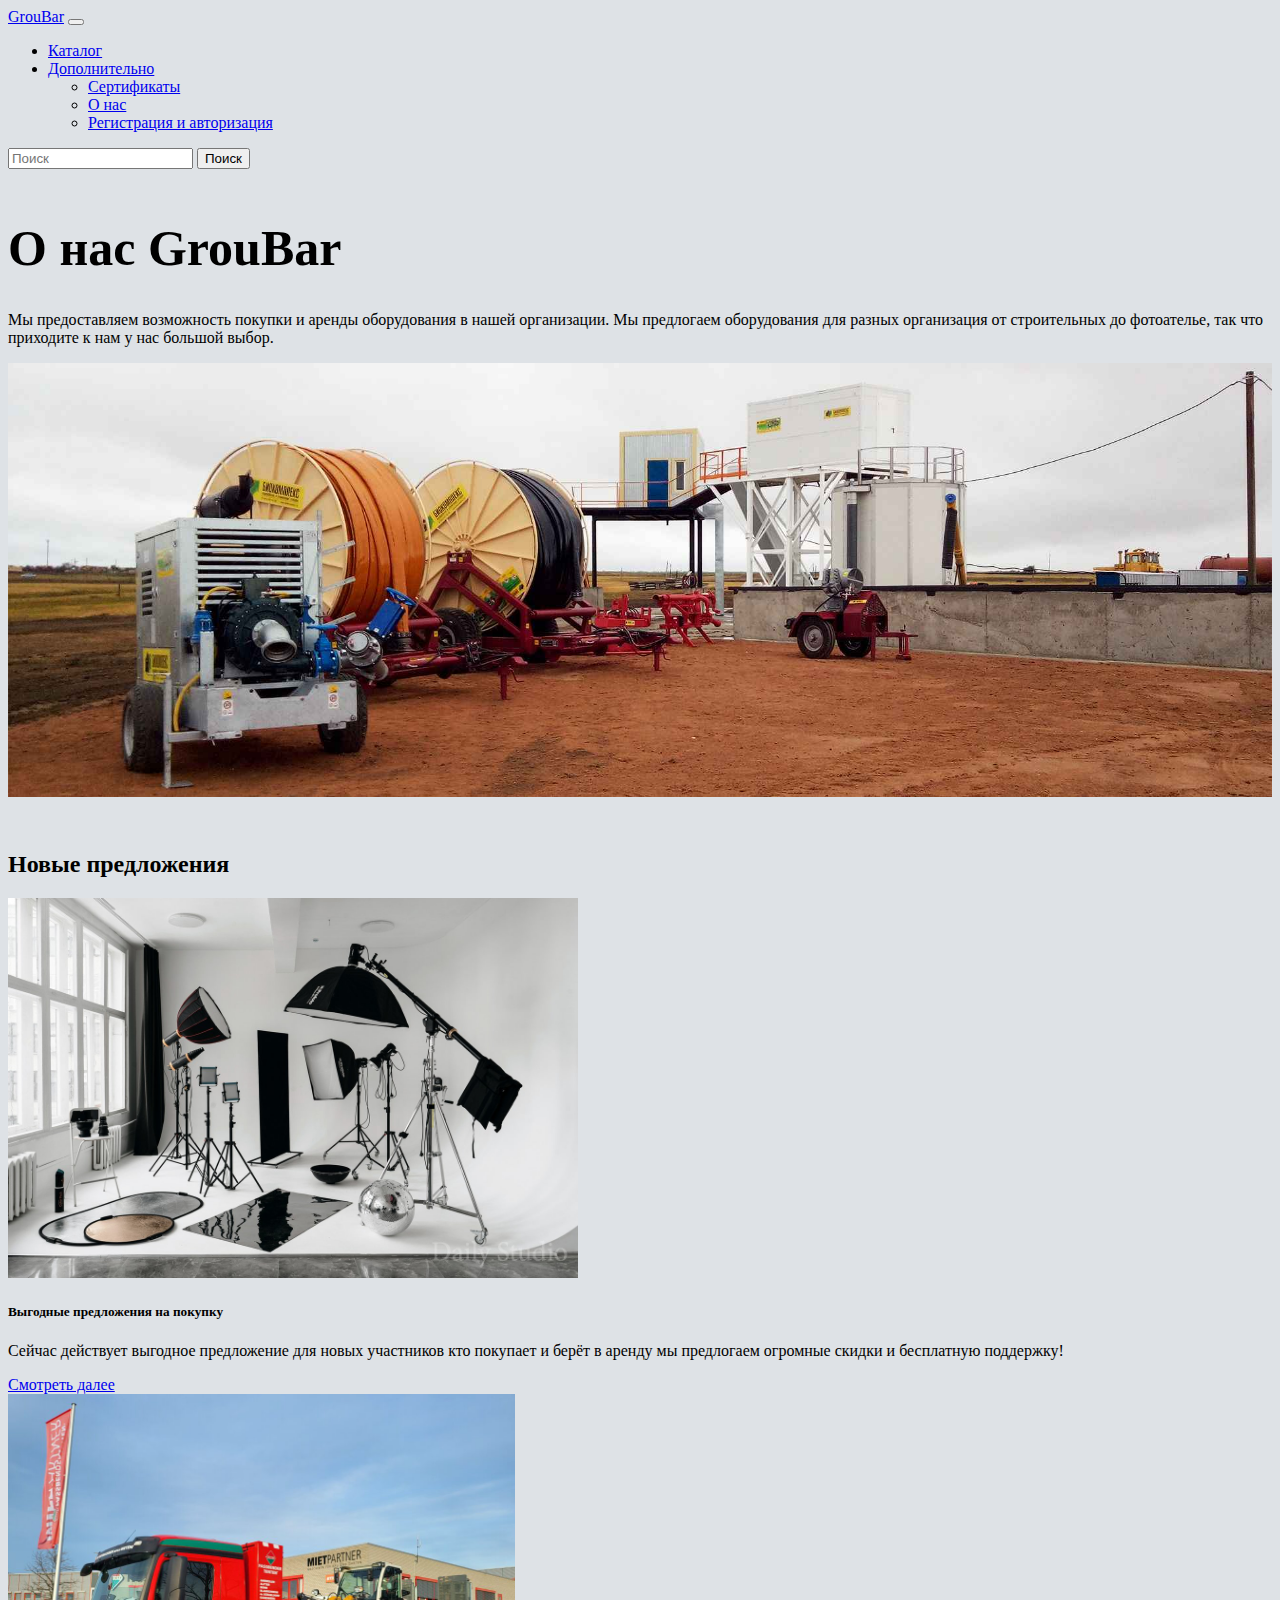
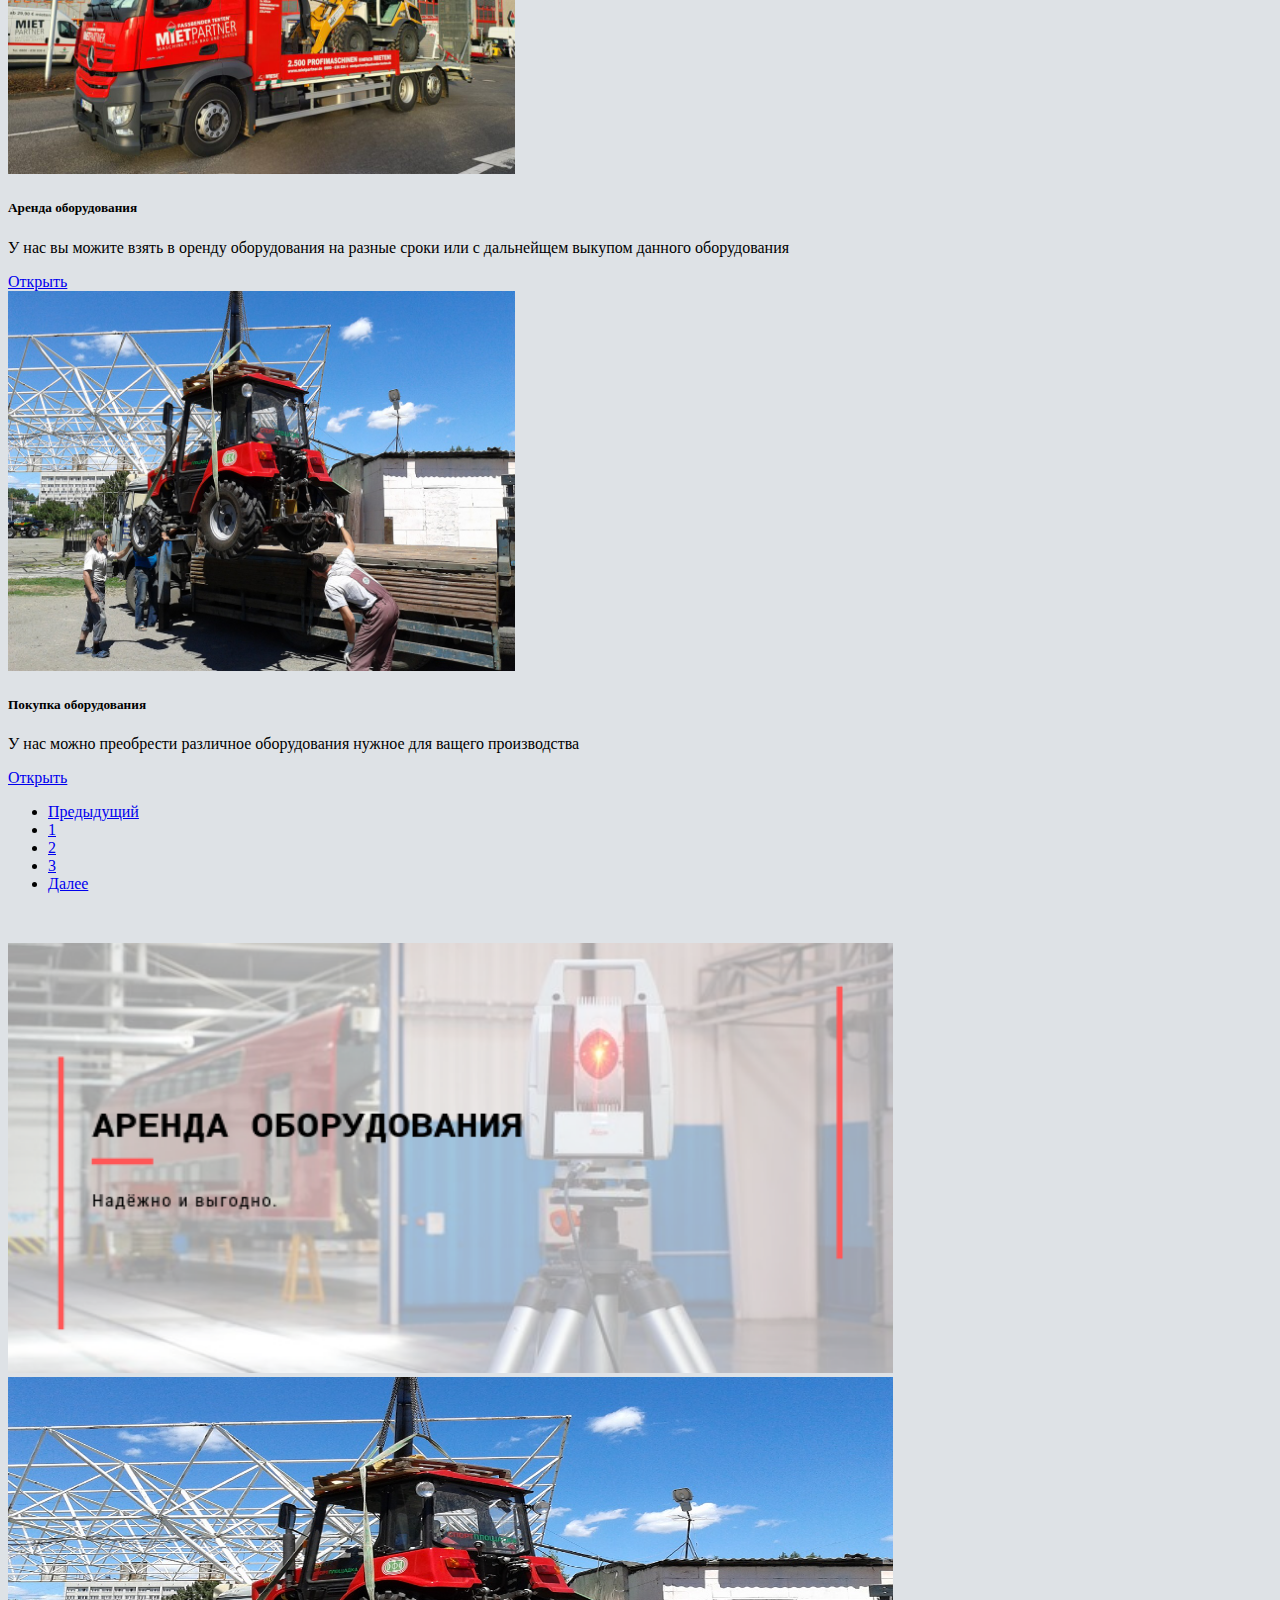
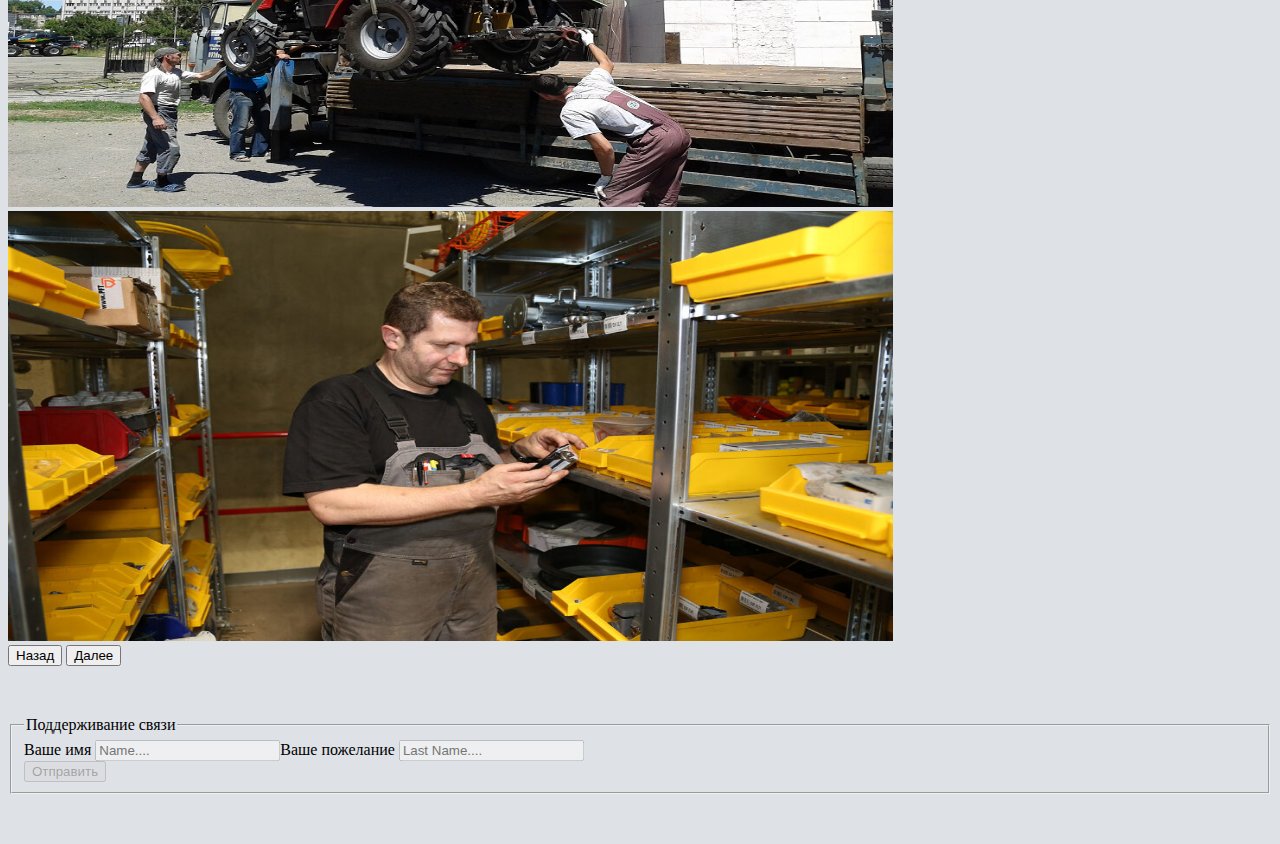
<file: index.html>
<!DOCTYPE html>
<html lang="en">
  <head>
    <meta charset="UTF-8" />
    <meta http-equiv="X-UA-Compatible" content="IE=edge" />
    <meta name="viewport" content="width=device-width, initial-scale=1.0" />
    <title>Покупка и аренда оборудования</title>
    <link
      href="https://cdn.jsdelivr.net/npm/bootstrap@5.3.0-alpha1/dist/css/bootstrap.min.css"
      rel="stylesheet"
      integrity="sha384-GLhlTQ8iRABdZLl6O3oVMWSktQOp6b7In1Zl3/Jr59b6EGGoI1aFkw7cmDA6j6gD"
      crossorigin="anonymous"
    />
    <link rel="stylesheet" href="style/style.css" />
  </head>
  <body>
    <header>
      <nav class="navbar navbar-expand-lg bg-body-tertiary">
        <div class="container-xxl">
          <a class="navbar-brand" href="Login.html">GrouBar</a>
          <button
            class="navbar-toggler"
            type="button"
            data-bs-toggle="collapse"
            data-bs-target="#navbarSupportedContent"
            aria-controls="navbarSupportedContent"
            aria-expanded="false"
            aria-label="Toggle navigation"
          >
            <span class="navbar-toggler-icon"></span>
          </button>
          <div class="collapse navbar-collapse" id="navbarSupportedContent">
            <ul class="navbar-nav me-auto mb-2 mb-lg-0">
              <li class="nav-item">
                <a class="nav-link" href="indexWeb.html">Каталог</a>
              </li>
              
              <li class="nav-item dropdown">
                <a
                  class="nav-link dropdown-toggle"
                  href="#"
                  role="button"
                  data-bs-toggle="dropdown"
                  aria-expanded="false"
                >
                  Дополнительно
                </a>
                <ul class="dropdown-menu">
                  <li>
                    <a class="dropdown-item" href="#">Сертификаты</a>
                  </li>
                  <li>
                  <a class="dropdown-item" href="#">О нас</a>
                  </li>
                  
                  <li>
                    <a class="dropdown-item" href="LogReg/registr.html">Регистрация и авторизация</a>
                  </li>
                </ul>
              </li>
            </ul>
            <form class="d-flex" role="search">
              <input
                class="form-control me-2"
                type="Поиск"
                placeholder="Поиск"
                aria-label="Search"
              />
              <button class="btn btn-outline-success" type="submit">
                Поиск
              </button>
            </form>
          </div>
        </div>
      </nav>
    </header>
    <section class="container-xxl">
      <div class="row align-items-center">
        <div class="col-sm-5 col-md-7">
          <h1 class="title">О нас GrouBar</h1>
          <p>Мы предоставляем возможность покупки и
             аренды оборудования в нашей организации.
             Мы предлогаем оборудования для разных организация от строительных до фотоателье,
             так что приходите к нам у нас большой выбор.
          </p>
        </div>
        <div class="col-sm-7 col-md-5">
          
          <img
            src="img/11.jpg"
            alt="Sunflower"
            width="100%"
          />
        </div>
      </div>
    </section>
    <section>
      <div class="container-xxl">
        <h2 class="text-center">Новые предложения</h2>
        <div class="row pt-md-5 pb-md-5 pt-2 pb-2">
          <div class="col-md-4 col-xs-1">
            <div class="card">
              <img
                src="img/13.jpg"
                class="card-img-top"
                alt="Tulips"
              />
              <div class="card-body">
                <h5 class="card-title">Выгодные предложения на покупку</h5>
                <p class="card-text">
                  Сейчас действует выгодное предложение
                  для новых участников кто покупает и берёт в аренду
                  мы предлогаем огромные скидки и бесплатную поддержку!
                </p>
                <a href="#" class="btn btn-primary">Смотреть далее</a>
              </div>
            </div>
          </div>
          <div class="col-md-4 col-xs-1">
            <div class="card">
              <img
                src="img/2.jpg"
                class="card-img-top"
                alt="Roses"
              />
              <div class="card-body">
                <h5 class="card-title">Аренда оборудования</h5>
                <p class="card-text">
                  У нас вы можите взять в оренду оборудования 
                  на разные сроки или с дальнейщем выкупом
                  данного оборудования
                </p>
                <a href="indexWeb.html" class="btn btn-primary">Открыть</a>
              </div>
            </div>
          </div>
          <div class="col-md-4 col-xs-1">
            <div class="card">
              <img
                src="img/10.jpg"
                class="card-img-top"
                alt="Peonies"
              />
              <div class="card-body">
                <h5 class="card-title">Покупка оборудования</h5>
                <p class="card-text">
                  У нас можно преобрести различное оборудования
                   нужное для ващего производства
                </p>
                <a href="Arenda.html" class="btn btn-primary">Открыть</a>
              </div>
            </div>
          </div>
        </div>
        <nav aria-label="Page navigation example">
          <ul class="pagination justify-content-center">
            <li class="page-item">
              <a class="page-link" href="#">Предыдущий</a>
            </li>
            <li class="page-item"><a class="page-link" href="indexWeb.html">1</a></li>
            <li class="page-item"><a class="page-link" href="#">2</a></li>
            <li class="page-item"><a class="page-link" href="#">3</a></li>
            <li class="page-item"><a class="page-link" href="#">Далее</a></li>
          </ul>
        </nav>
      </div>
    </section>
    <section>
      <div class="container-xxl">
        
        <div
          id="carouselExampleControls"
          class="carousel slide"
          data-bs-ride="carousel"
          data-bs-interval="3000" >
          <div class="carousel-inner">
            <div class="carousel-item active">
              <img
                src="img/12.png"
                class="d-block"
                alt="Adopting"
                style="margin: 0 auto"
              />
            </div>
            <div class="carousel-item">
              <img
                src="img/10.jpg"
                class="d-block"
                alt="adopting"
                style="margin: 0 auto"
              />
            </div>
            <div class="carousel-item">
              <img
                src="img/1.jpg"
                class="d-block"
                alt="Adopting"
                style="margin: 0 auto"
              />
            </div>
          </div>
          <button
            class="carousel-control-prev"
            type="button"
            data-bs-target="#carouselExampleControls"
            data-bs-slide="prev"
          >
            <span class="carousel-control-prev-icon" aria-hidden="true"></span>
            <span class="visually-hidden">Назад</span>
          </button>
          <button
            class="carousel-control-next"
            type="button"
            data-bs-target="#carouselExampleControls"
            data-bs-slide="next"
          >
            <span class="carousel-control-next-icon" aria-hidden="true"></span>
            <span class="visually-hidden">Далее</span>
          </button>
        </div>
      </div>
    </section>
    <section class="container-xxl">
      <form>
        <fieldset disabled>
          <legend>Поддерживание связи</legend>
          <div class="mb-3">
            <label for="disabledTextInput" class="form-label">Ваше имя</label>
            <input
              type="text"
              id="disabledTextInput"
              class="form-control"
              placeholder="Name...."
            /><label for="disabledTextInput" class="form-label"
              >Ваше пожелание</label>
            <input
              type="text"
              id="disabledTextInput"
              class="form-control"
              placeholder="Last Name...."
            />
          </div>

          <button type="submit" class="btn btn-primary">Отправить</button>
        </fieldset>
      </form>
    </section>
    
    <script
      src="https://cdn.jsdelivr.net/npm/bootstrap@5.3.0-alpha1/dist/js/bootstrap.bundle.min.js"
      integrity="sha384-w76AqPfDkMBDXo30jS1Sgez6pr3x5MlQ1ZAGC+nuZB+EYdgRZgiwxhTBTkF7CXvN"
      crossorigin="anonymous"
    ></script>
  </body>
</html>
</file>
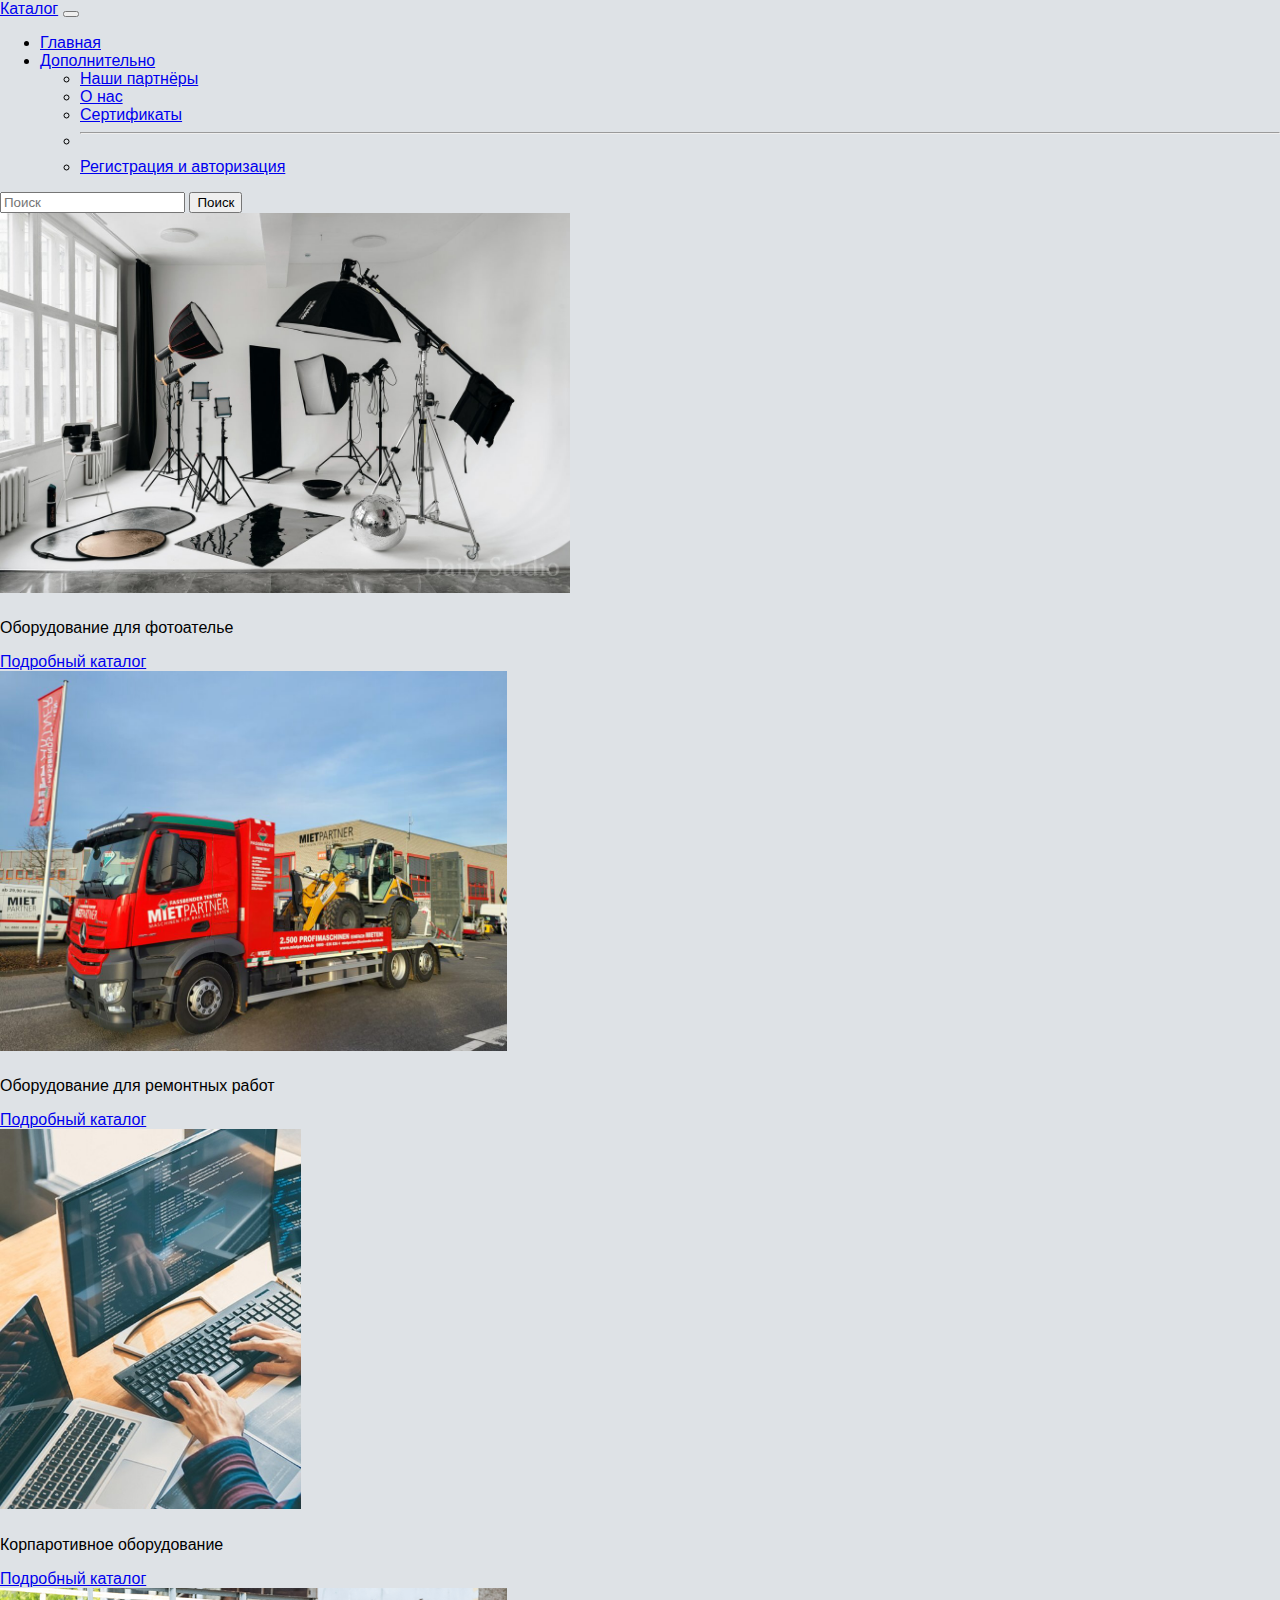
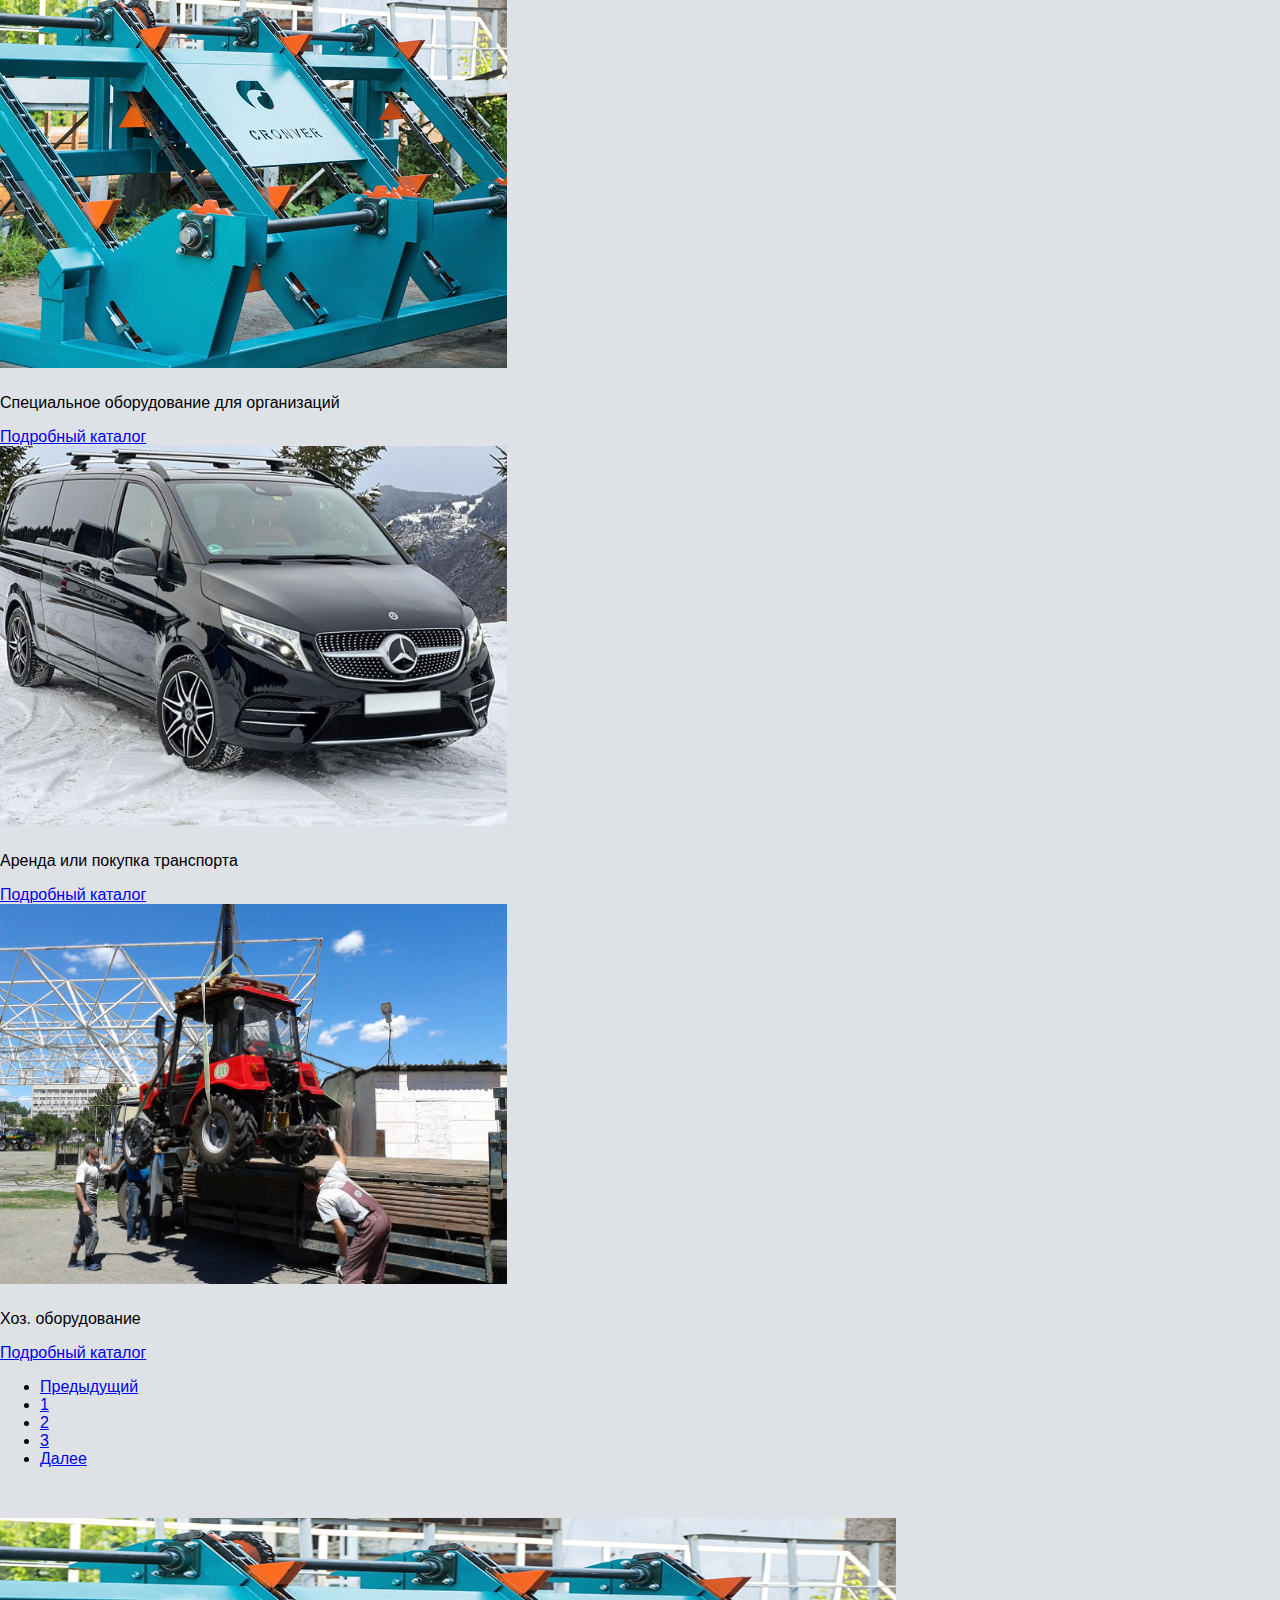
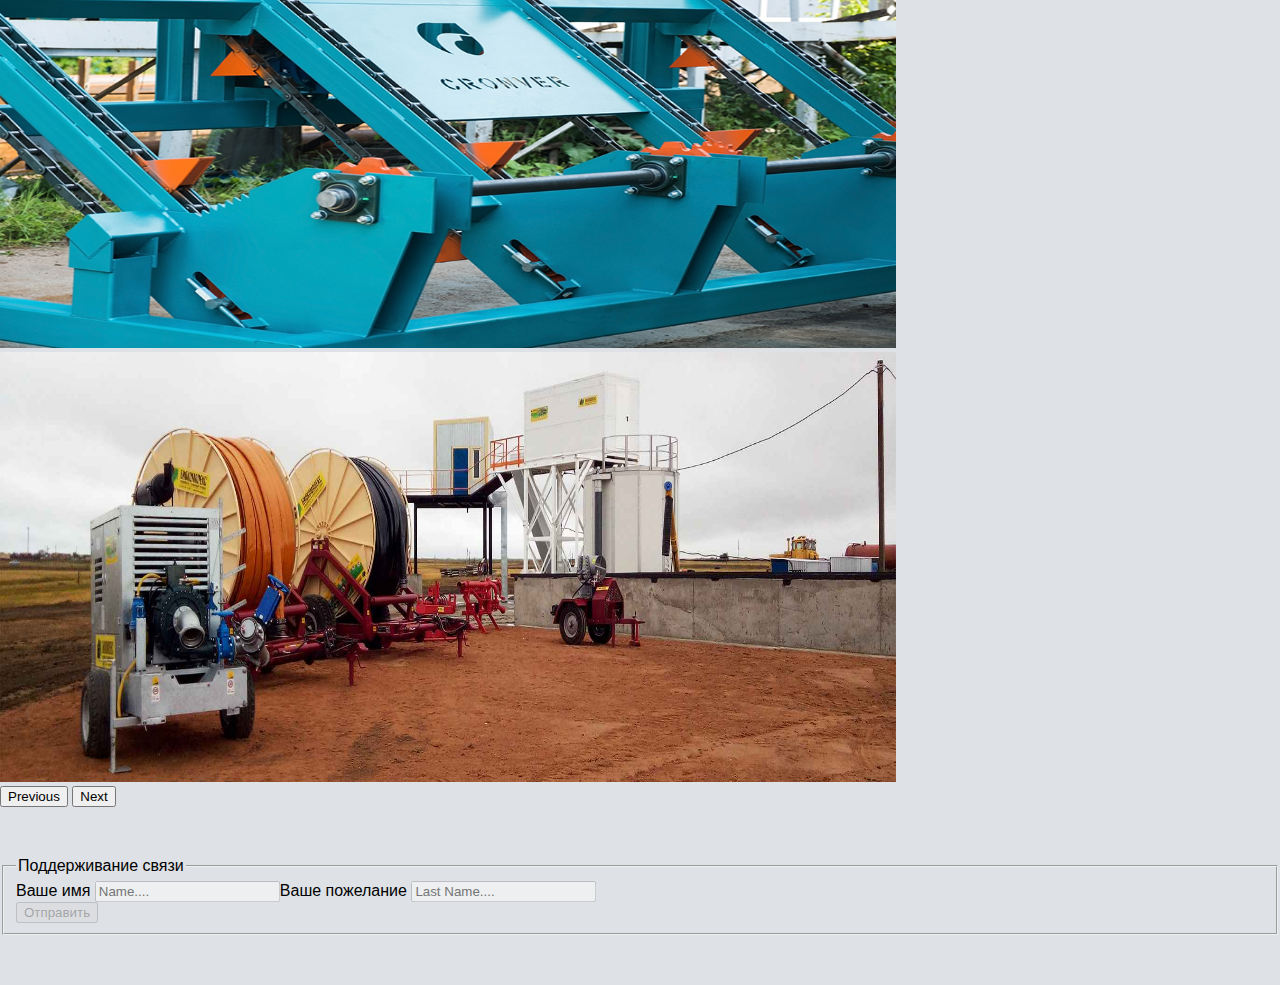
<file: indexWeb.html>
<!DOCTYPE html>
<html lang="en">
  <head>
    <meta charset="UTF-8" />
    <meta http-equiv="X-UA-Compatible" content="IE=edge" />
    <meta name="viewport" content="width=device-width, initial-scale=1.0" />
    <title>Каталог GrouBar</title>
    <link
      href="https://cdn.jsdelivr.net/npm/bootstrap@5.3.0-alpha1/dist/css/bootstrap.min.css"
      rel="stylesheet"
      integrity="sha384-GLhlTQ8iRABdZLl6O3oVMWSktQOp6b7In1Zl3/Jr59b6EGGoI1aFkw7cmDA6j6gD"
      crossorigin="anonymous"
    />
    <link rel="stylesheet" href="style/ar.css" />
    <link rel="stylesheet" href="style/style.css">
  </head>
  <body>
    <header>
      <nav class="navbar navbar-expand-lg bg-body-tertiary">
        <div class="container-xxl">
          <a class="navbar-brand" href="#">Каталог</a>
          <button
            class="navbar-toggler"
            type="button"
            data-bs-toggle="collapse"
            data-bs-target="#navbarSupportedContent"
            aria-controls="navbarSupportedContent"
            aria-expanded="false"
            aria-label="Toggle navigation"
          >
            <span class="navbar-toggler-icon"></span>
          </button>
          <div class="collapse navbar-collapse" id="navbarSupportedContent">
            <ul class="navbar-nav me-auto mb-2 mb-lg-0">
              <li class="nav-item">
                <a class="nav-link" href="index.html">Главная</a>
              </li>
             
              <li class="nav-item dropdown">
                <a
                  class="nav-link dropdown-toggle"
                  href="#"
                  role="button"
                  data-bs-toggle="dropdown"
                  aria-expanded="false"
                >
                  Дополнительно
                </a>
                <ul class="dropdown-menu">
                  <li>
                  <a class="dropdown-item" href="#">Наши партнёры</a>
                  </li>
                  <li>
                  <a class="dropdown-item" href="#">О нас</a>
                  </li>
                  <li>
                  <a class="dropdown-item" href="#">Сертификаты</a>
                  </li>
                  <li><hr class="dropdown-divider" /></li>
                  
                  <li>
                    <a class="dropdown-item" href="LogReg/registr.html">Регистрация и авторизация</a>
                  </li>
                
                </ul>
              </li>
            </ul>
            <form class="d-flex" role="search">
              <input
                class="form-control me-2"
                type="Поиск"
                placeholder="Поиск"
                aria-label="Search"
              />
              <button class="btn btn-outline-success" type="submit">
                Поиск
              </button>
            </form>
          </div>
        </div>
      </nav>
    </header>
    
      <div class="container-xxl">
        
        <div class="row pt-md-5 pb-md-5 pt-2 pb-2">
          <div class="col-md-4 col-xs-1">
            <div class="card">
              <img
                src="img/13.jpg"
                class="card-img-top"
                alt=""
              />
              <div class="card-body">
                <h5 class="card-title"></h5>
                <p class="card-text">
                  Оборудование для фотоателье
                </p>
                
				        <a href="/LogReg/phone_catalog/catalog/catalog.php" class="btn btn-primary">Подробный каталог</a>
               
              </div>
            </div>
          </div>
          
          <div class="col-md-4 col-xs-1">
            <div class="card">
              <img
                src="img/2.jpg"
                class="card-img-top"
                alt=""
              />
              <div class="card-body">
                <h5 class="card-title"></h5>
                <p class="card-text">
                  Оборудование для ремонтных работ
                </p>
               
				        <a href="/LogReg/phone_catalog/catalog/catalog2.php" class="btn btn-primary">Подробный каталог</a>
                
              </div>
            </div>
          </div>

           <div class="col-md-4 col-xs-1 mb-2">
            <div class="card">
              <img
                src="img/14.jpg"
                class="card-img-top"
                alt=""
              />
              <div class="card-body">
                <h5 class="card-title"></h5>
                <p class="card-text">
                  Корпаротивное оборудование
                </p>
              
				        <a href="/LogReg/phone_catalog/catalog/catalog3.php" class="btn btn-primary">Подробный каталог</a>
                
              </div>
            </div>
          </div>

           <div class="col-md-4 col-xs-1">
            <div class="card">
              <img
                src="img/15.jpg"
                class="card-img-top"
                alt=""
              />
              <div class="card-body">
                <h5 class="card-title"></h5>
                <p class="card-text">
                  Специальное оборудование для организаций
                </p>
              
				        <a href="/LogReg/phone_catalog/catalog/catalog4.php" class="btn btn-primary">Подробный каталог</a>
                
              </div>
            </div>
          </div>

           <div class="col-md-4 col-xs-1">
            <div class="card">
              <img
                src="img/16.jpg"
                class="card-img-top"
                alt=""
              />
              <div class="card-body">
                <h5 class="card-title"></h5>
                <p class="card-text">
                  Аренда или покупка транспорта
                </p>
               
             
				        <a href="/LogReg/phone_catalog/catalog/catalog5.php" class="btn btn-primary">Подробный каталог</a>
                
              </div>
            </div>
          </div>

           <div class="col-md-4 col-xs-1">
            <div class="card">
              <img
                src="img/10.jpg"
                class="card-img-top"
                alt=""
              />
              <div class="card-body">
                <h5 class="card-title"></h5>
                <p class="card-text">
                  Хоз. оборудование
                </p>
                
				        <a href="/LogReg/phone_catalog/catalog/catalog6.php" class="btn btn-primary">Подробный каталог</a>
                
              </div>
            </div>
          </div>
       
        
        </div>
        <nav aria-label="Page navigation example">
          <ul class="pagination justify-content-center">
            <li class="page-item">
              <a class="page-link" href="#">Предыдущий</a>
            </li>
            <li class="page-item"><a class="page-link" href="#">1</a></li>
            <li class="page-item"><a class="page-link" href="#">2</a></li>
            <li class="page-item"><a class="page-link" href="#">3</a></li>
            <li class="page-item"><a class="page-link" href="#">Далее</a></li>
          </ul>
        </nav>
      </div>
    </section>
    <section>
      <div class="container-xxl">
        
        <div
          id="carouselExampleControls"
          class="carousel slide"
          data-bs-ride="carousel"
          data-bs-interval="3000"
        >
          <div class="carousel-inner">
            <div class="carousel-item active">
              <img
                src="img/15.jpg"
                class="d-block"
                alt="Adopting"
                style="margin: 0 auto"
              />
            </div>
            <div class="carousel-item">
              <img
                src="img/11.jpg"
                class="d-block"
                alt="adopting"
                style="margin: 0 auto"
              />
            </div>
          </div>
          <button
            class="carousel-control-prev"
            type="button"
            data-bs-target="#carouselExampleControls"
            data-bs-slide="prev">
            <span class="carousel-control-prev-icon" aria-hidden="true"></span>
            <span class="visually-hidden">Previous</span>
          </button>
          <button
            class="carousel-control-next"
            type="button"
            data-bs-target="#carouselExampleControls"
            data-bs-slide="next">
            <span class="carousel-control-next-icon" aria-hidden="true"></span>
            <span class="visually-hidden">Next</span>
          </button>
        </div>
      </div>
    </div>
    </section>
    
    <section class="container-xxl">
      <form>
        <fieldset disabled>
          <legend>Поддерживание связи</legend>
          <div class="mb-3">
            <label for="disabledTextInput" class="form-label">Ваше имя</label>
            <input
              type="text"
              id="disabledTextInput"
              class="form-control"
              placeholder="Name...."
            /><label for="disabledTextInput" class="form-label"
              >Ваше пожелание</label
            >
            <input
              type="text"
              id="disabledTextInput"
              class="form-control"
              placeholder="Last Name...."
            />
          </div>

          <button type="submit" class="btn btn-primary">Отправить</button>
        </fieldset>
      </form>
    </section>
    
    <script
      src="https://cdn.jsdelivr.net/npm/bootstrap@5.3.0-alpha1/dist/js/bootstrap.bundle.min.js"
      integrity="sha384-w76AqPfDkMBDXo30jS1Sgez6pr3x5MlQ1ZAGC+nuZB+EYdgRZgiwxhTBTkF7CXvN"
      crossorigin="anonymous"
    ></script>

  </body>
</html>
</file>
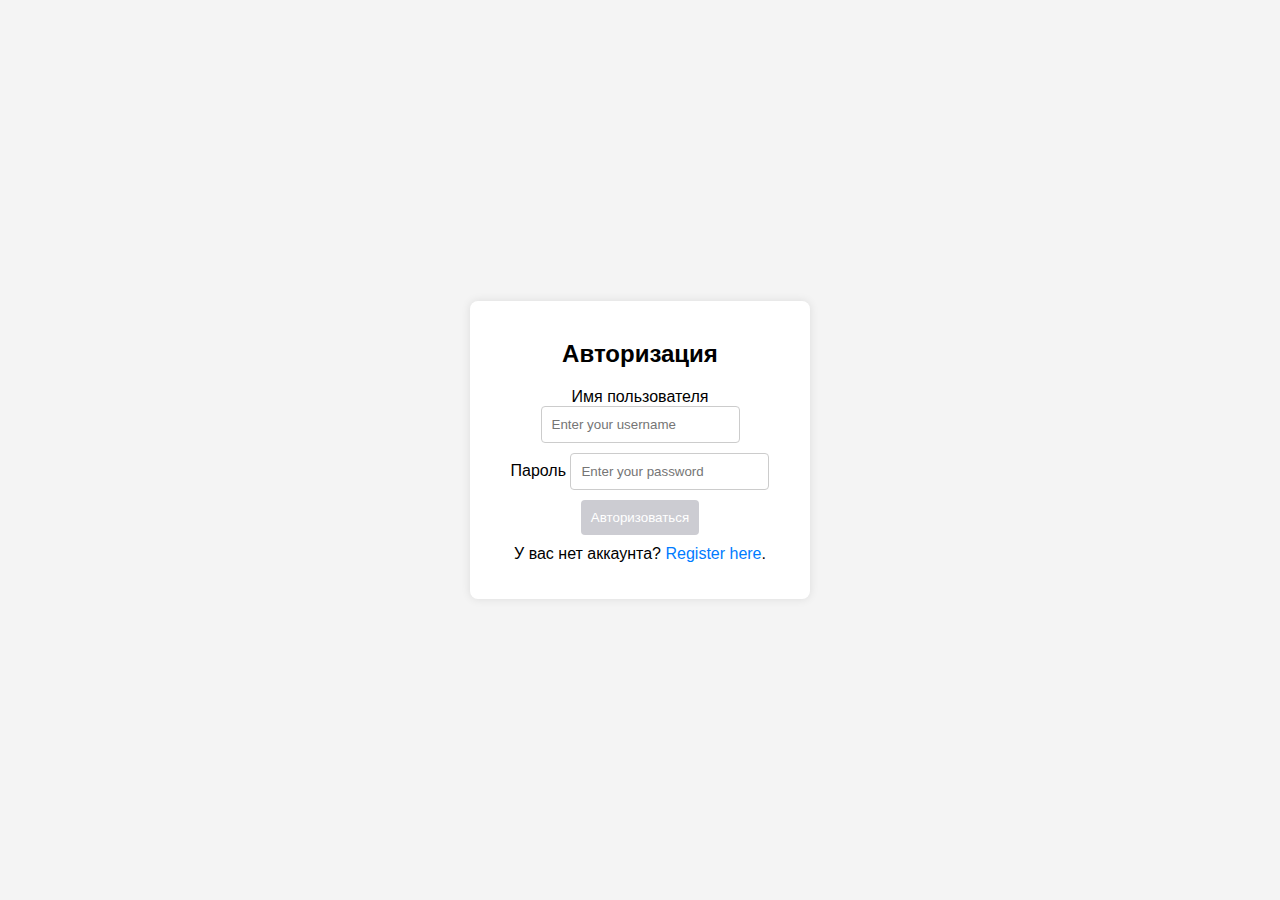
<file: Login.html>
<!DOCTYPE html>
<html lang="en">
<head>
    <meta charset="UTF-8">
    <meta name="viewport" content="width=device-width, initial-scale=1.0">
    <title>Авторизация</title>
    <link rel="stylesheet" href="style/login.css">
</head>
<body>
    <div class="container">
        <h2>Авторизация</h2>
        <form id="loginForm" action="login.php" method="POST">
            <div class="form-group">
                <label for="username">Имя пользователя</label>
                <input type="text" id="username" name="username" placeholder="Enter your username" required>
            </div>
            <div class="form-group">
                <label for="password">Пароль</label>
                <input type="password" id="password" name="password" placeholder="Enter your password" required>
            </div>
            <button type="submit">Авторизоваться</button>
        </form>
        <p>У вас нет аккаунта? <a href="LogReg/registr.html">Register here</a>.</p>
    </div>
</body>
</html>
</file>
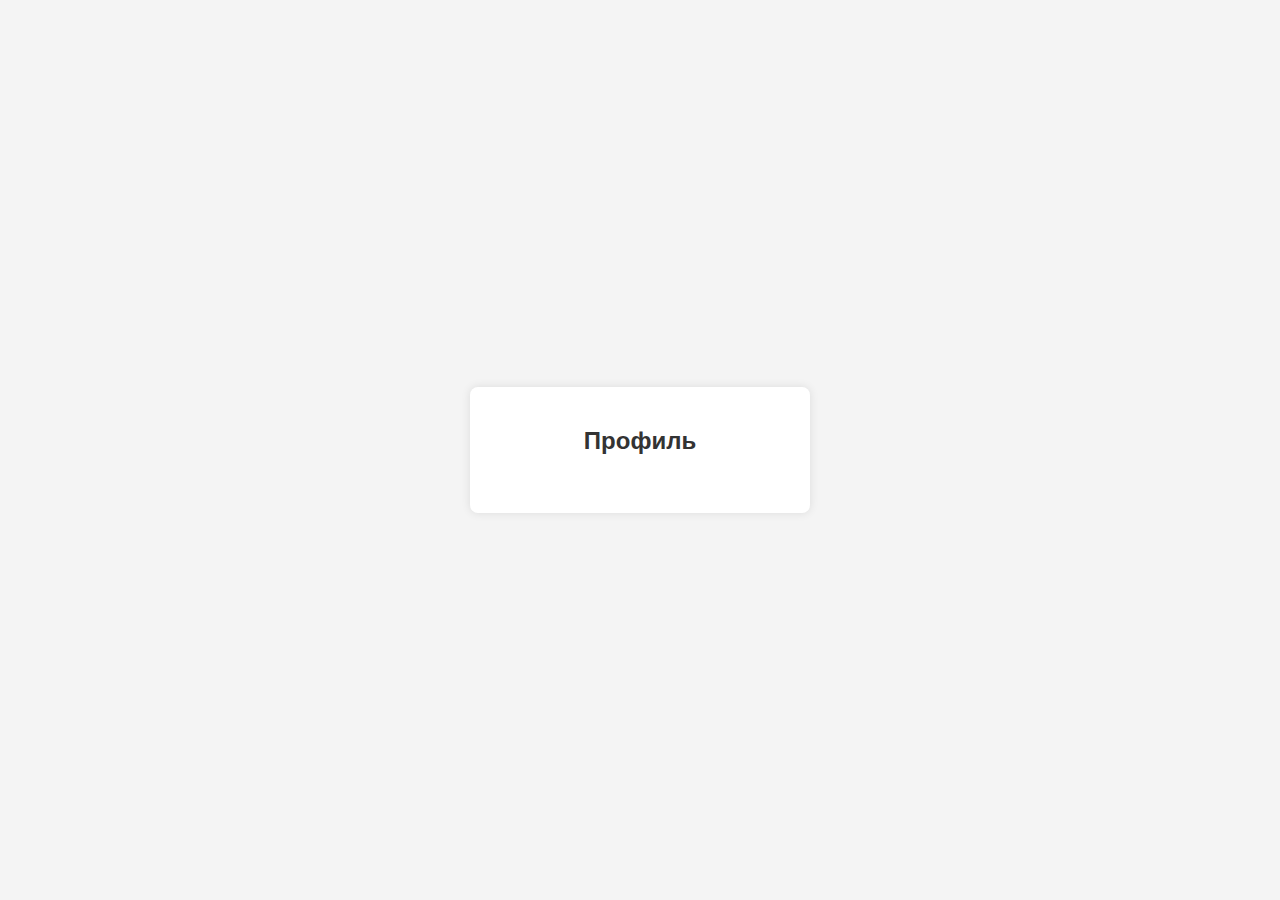
<file: profil.html>
<!DOCTYPE html>
<html lang="en">
<head>
    <meta charset="UTF-8">
    <meta name="viewport" content="width=device-width, initial-scale=1.0">
    <title>Профиль</title>
    <link rel="stylesheet" href="style/prof.css">
</head>
<body>
    <div class="container">
        <h2>Профиль</h2>
        <div id="profileInfo">
            <!-- Данные профиля будут загружены сюда -->
        </div>
        <a href="script/login.php">Logout</a>
    </div>
    <script src="script/profile.js"></script>
</body>
</html>
</file>
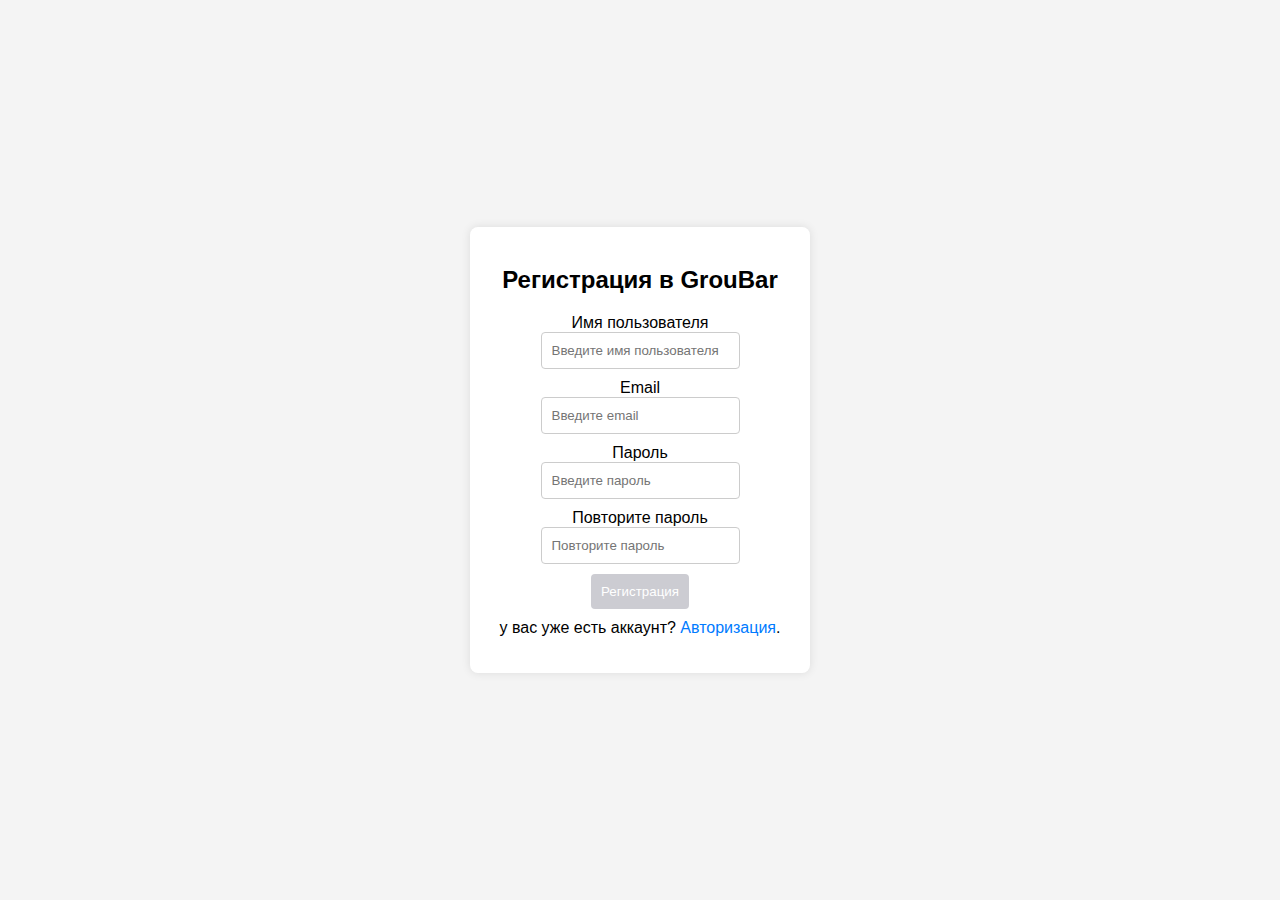
<file: LogReg/registr.html>
<!DOCTYPE html>
<html lang="en">
<head>
    <meta charset="UTF-8">
    <meta name="viewport" content="width=device-width, initial-scale=1.0">
    <title>Окно регистрации</title>
    <link rel="stylesheet" href="register.css">
</head>
<body>
    <div class="container">
        <h2>Регистрация в GrouBar</h2>
        <form id="registrationForm" action="register.php" method="POST">
            <div class="from-group">
                <label for="username">Имя пользователя </label>
            </div>
            <div class="form-group">
                
                <input type="text" id="username" name="username" placeholder="Введите имя пользователя" required>
            </div>
            <div class="from-group">
                <label for="email">Email </label>
            </div>
            <div class="form-group">
                
                <input type="email" id="email" name="email" placeholder="Введите email" required>
            </div>
            <div class="from-group">
                <label for="password">Пароль </label>
            </div>
            <div class="form-group">
                
                <input type="password" id="password" name="password" placeholder="Введите пароль" required>
            </div>
            <div class="from-group">
                <label for="confirmPassword">Повторите пароль </label>
            </div>
            <div class="form-group">
                
                <input type="password" id="confirmPassword" name="confirmPassword" placeholder="Повторите пароль" required>
            </div>
            <button type="submit">Регистрация</button>
        </form>
        <p>у вас уже есть аккаунт? <a href="UserAv.html">Авторизация</a>.</p>
    </div>
</body>
</html>
</file>
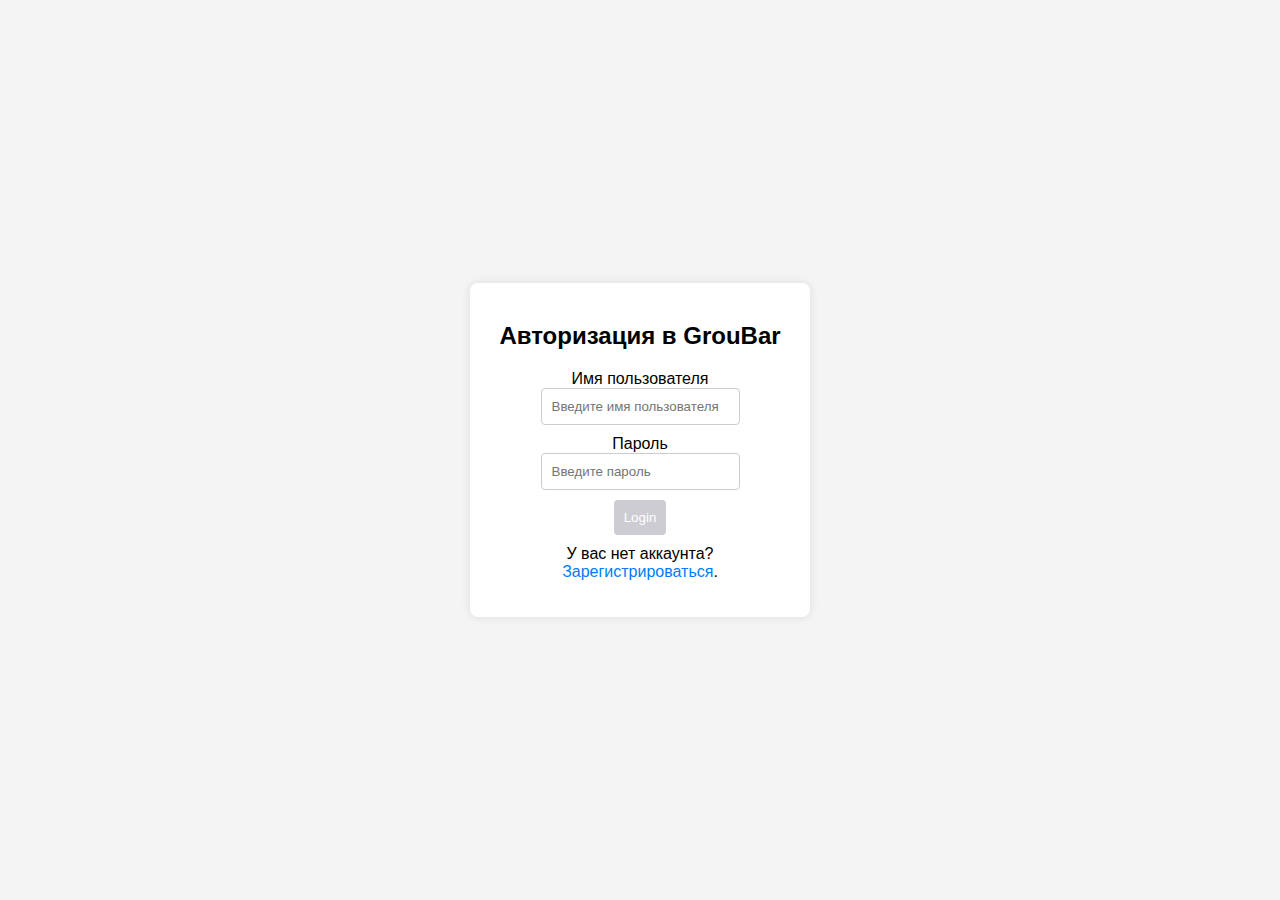
<file: LogReg/UserAv.html>
<!DOCTYPE html>
<html lang="en">
<head>
    <meta charset="UTF-8">
    <meta name="viewport" content="width=device-width, initial-scale=1.0">
    <title>Окно Авторизации</title>
    <link rel="stylesheet" href="register.css">
</head>
<body>
    <div class="container">
        <h2>Авторизация в GrouBar</h2>
        <form id="loginForm" action="login.php" method="POST">
            <div class="from-group">
                <label for="username">Имя пользователя </label>
            </div>
            <div class="form-group">
                
                <input type="text" id="username" name="username" placeholder="Введите имя пользователя" required>
            </div>
            <div class="from-group">
                <label for="password">Пароль </label>
            </div>
            <div class="form-group">
                
                <input type="password" id="password" name="password" placeholder="Введите пароль" required>
            </div>
            <button type="submit">Login</button>
        </form>
        <p>У вас нет аккаунта? <a href="registr.html">Зарегистрироваться</a>.</p>
    </div>
</body>
</html>
</file>
<file: style/style.css>
body {
  background-color: #dee2e6;
}

.title {
  font-size: 50px;
}

section {
  margin-top: 50px;
  margin-bottom: 50px;
}

.card-body {
  max-height: 190px;

}

.card-text {
  word-wrap: break-word;
  overflow: hidden;
  text-overflow: ellipsis;
  display: -webkit-box;
  -webkit-line-clamp: 2;
  -webkit-box-orient: vertical;
}

footer {
  padding: 15px 0;
  background-color: #f8f9fa;
  display: flex;
  justify-content: center;
  align-items: center;
}

footer p {
  margin-bottom: 0;
}

.carousel-item img {
  width: 70%;
  height: 430px;
}

.card img {
  height: 380px;
}


@media screen and (max-width: 768px) {
  .card {
    width: 60%;
    margin: 0 auto 30px;
  }
  .card-inText{
    width: 80%;
    margin: 0 auto 30px;
  }

  .carousel-item img {
    width: 100%;
    height: 370px;
  }

  .title {
    font-size: 30px;
  }
}

@media screen and (max-width: 576px) {
  .card {
    width: 100%;
    margin: 0 auto 30px;
  }

  .carousel-item img {
    width: 100%;
    height: 300px;
  }

  .card img {
    height: 280px;
  }

  .title {
    font-size: 30px;
  }
}
</file>
<file: style/ar.css>
body {
    font-family: Arial, sans-serif;
    background-color: #f4f4f4;
    margin: 0;
    padding: 0;
}

.container {
    max-width: 1200px;
    margin: 0 auto;
    padding: 20px;
}

h1 {
    text-align: center;
    color: #333;
}

.phone-list {
    display: flex;
    flex-wrap: wrap;
    gap: 20px;
    justify-content: center;
}

.phone-item {
    background-color: #fff;
    border: 1px solid #ddd;
    border-radius: 8px;
    padding: 20px;
    width: 300px;
    text-align: center;
    box-shadow: 0 0 10px rgba(0, 0, 0, 0.1);
}

.phone-item img {
    max-width: 100%;
    border-radius: 8px;
}

.phone-item h2 {
    margin: 15px 0 10px;
    color: #333;
}

.phone-item ul {
    list-style-type: none;
    padding: 0;
    text-align: left;
}

.phone-item ul li {
    margin-bottom: 5px;
}

.phone-item button {
    background-color: #007bff;
    color: #fff;
    border: none;
    padding: 10px 20px;
    border-radius: 5px;
    cursor: pointer;
    font-size: 16px;
}

.phone-item button:hover {
    background-color: #007bff;
}

.rent-form {
    display: none;
    background-color: #fff;
    border: 1px solid #ddd;
    border-radius: 8px;
    padding: 20px;
    margin-top: 20px;
    box-shadow: 0 0 10px rgba(0, 0, 0, 0.1);
}

.rent-form h2 {
    margin-bottom: 20px;
    color: #333;
}

.form-group {
    margin-bottom: 15px;
}

.form-group label {
    display: block;
    margin-bottom: 5px;
    color: #555;
}

.form-group input {
    width: 100%;
    padding: 10px;
    border: 1px solid #ccc;
    border-radius: 5px;
    font-size: 16px;
}

.rent-form button {
    background-color: #007bff;
    color: #fff;
    border: none;
    padding: 10px 20px;
    border-radius: 5px;
    cursor: pointer;
    font-size: 16px;
}

.rent-form button:hover {
    background-color: #007bff;
}


dialog::backdrop {
    background-color: rgba(0, 0, 0, 0.5);
}
dialog {
    width: 80%;
    max-width: 500px;
    border: 1px solid #ccc;
    border-radius: 5px;
    box-shadow: 0 0 10px rgba(0,0,0,0.5);
}
</file>
<file: style/login.css>
body {
    font-family: Arial, sans-serif;
    background-color: #f4f4f4;
    display: flex;
    justify-content: center;
    align-items: center;
    height: 100vh;
    margin: 0;
}

.container {
    background-color: #fff;
    padding: 20px;
    border-radius: 8px;
    box-shadow: 0 0 10px rgba(0, 0, 0, 0.1);
    width: 300px;
    text-align: center;
}

.form-container {
    display: flex;
    flex-direction: column;
}

h2 {
    margin-bottom: 20px;
}

input {
    padding: 10px;
    margin-bottom: 10px;
    border: 1px solid #ccc;
    border-radius: 4px;
}

button {
    padding: 10px;
    background-color: #ccccd2;
    color: #fff;
    border: none;
    border-radius: 4px;
    cursor: pointer;
}

button:hover {
    background-color: #ccccd2;
}

p {
    margin-top: 10px;
}

a {
    color: #007bff;
    text-decoration: none;
}

a:hover {
    text-decoration: underline;
}
</file>
<file: style/prof.css>
body {
    font-family: Arial, sans-serif;
    background-color: #f4f4f4;
    display: flex;
    justify-content: center;
    align-items: center;
    height: 100vh;
    margin: 0;
}

.container {
    background-color: #fff;
    padding: 20px;
    border-radius: 8px;
    box-shadow: 0 0 10px rgba(0, 0, 0, 0.1);
    width: 300px;
    text-align: center;
}

h2 {
    margin-bottom: 20px;
    color: #333;
}

.form-group {
    margin-bottom: 15px;
    text-align: left;
}

label {
    display: block;
    margin-bottom: 5px;
    color: #555;
}

input {
    width: 100%;
    padding: 10px;
    border: 1px solid #ccc;
    border-radius: 4px;
    font-size: 16px;
}

button {
    width: 100%;
    padding: 10px;
    background-color: #ffffff;
    color: #fff;
    border: none;
    border-radius: 4px;
    font-size: 16px;
    cursor: pointer;
}

button:hover {
    background-color: #ffffff;
}

p {
    margin-top: 15px;
    color: #000000;
}

a {
    color: #ffffff;
    text-decoration: none;
}

a:hover {
    text-decoration: underline;
}
</file>
<file: LogReg/register.css>
body {
    font-family: Arial, sans-serif;
    background-color: #f4f4f4;
    display: flex;
    justify-content: center;
    align-items: center;
    height: 100vh;
    margin: 0;
}

.container {
    background-color: #fff;
    padding: 20px;
    border-radius: 8px;
    box-shadow: 0 0 10px rgba(0, 0, 0, 0.1);
    width: 300px;
    text-align: center;
}

.form-container {
    display: flex;
    flex-direction: column;
}

h2 {
    margin-bottom: 20px;
}

input {
    padding: 10px;
    margin-bottom: 10px;
    border: 1px solid #ccc;
    border-radius: 4px;
}

button {
    padding: 10px;
    background-color: #ccccd2;
    color: #fff;
    border: none;
    border-radius: 4px;
    cursor: pointer;
}

button:hover {
    background-color: #ccccd2;
}

p {
    margin-top: 10px;
}

a {
    color: #007bff;
    text-decoration: none;
}

a:hover {
    text-decoration: underline;
}
</file>
